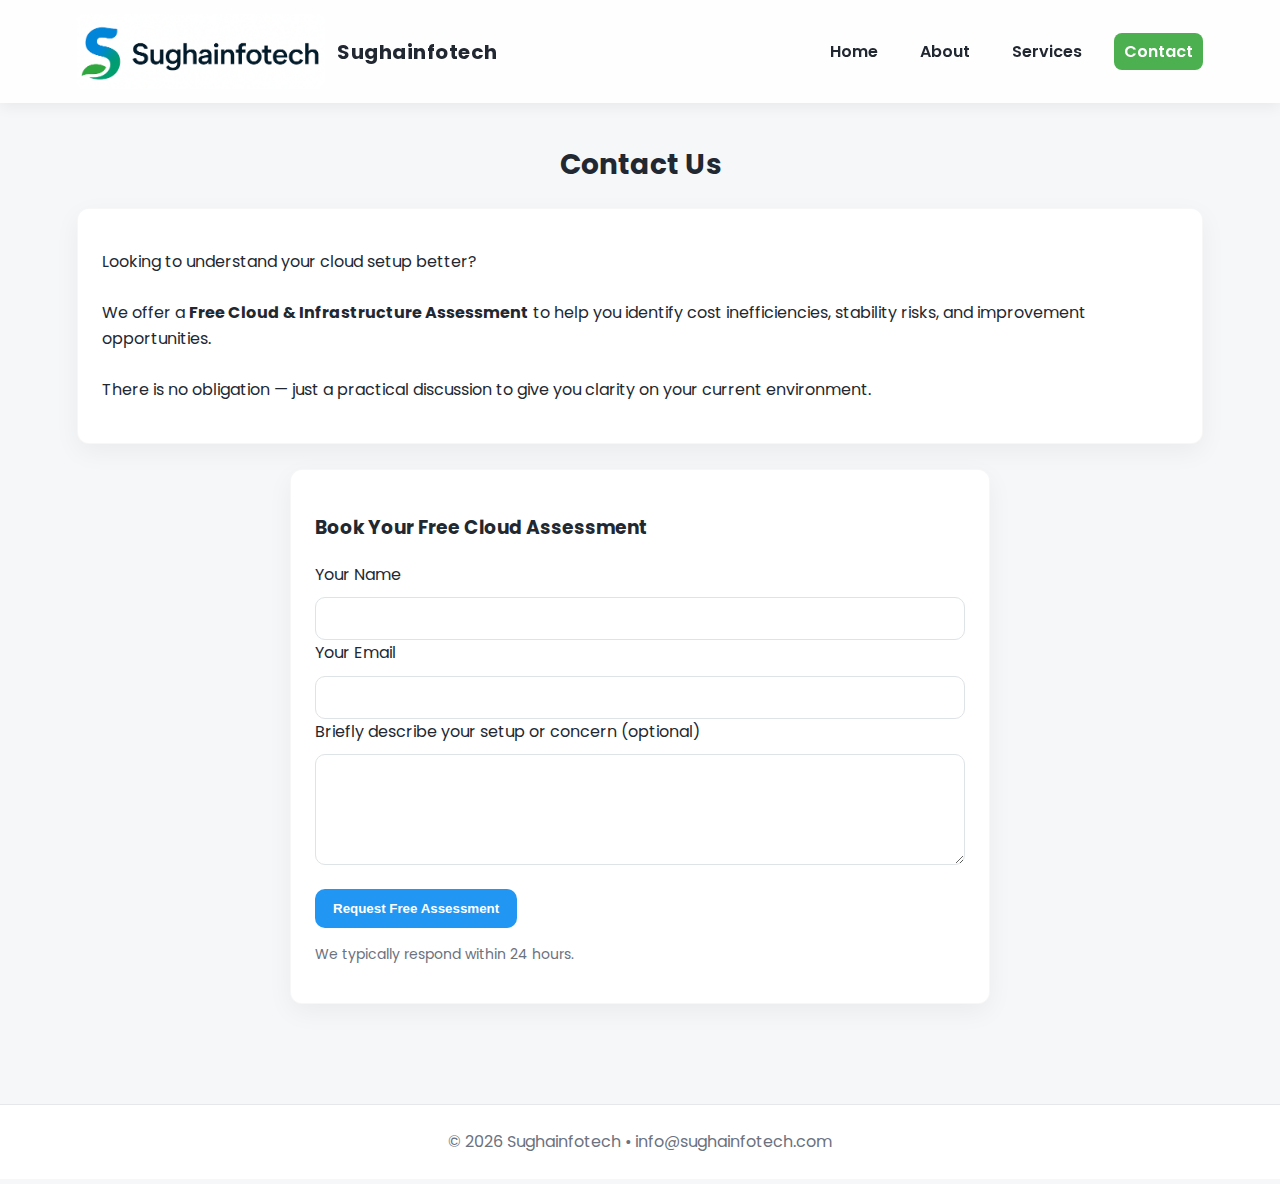
<file: contact.html>
<!doctype html>
<html lang="en">
<head>
  <meta charset="utf-8" />
  <meta name="viewport" content="width=device-width,initial-scale=1" />
  <title>Contact — Sughainfotech</title>
  <link rel="stylesheet" href="style.css">
</head>

<body>

<header class="header">
  <div class="brand">
    <img src="logo.png" alt="Sughainfotech Logo">
    <div class="name">Sughainfotech</div>
  </div>

  <nav class="nav">
    <a href="index.html">Home</a>
    <a href="about.html">About</a>
    <a href="services.html">Services</a>
    <a class="active cta" href="contact.html">Contact</a>
  </nav>
</header>

<section class="section">
  <h2>Contact Us</h2>

  <div class="card">
    <p>
      Looking to understand your cloud setup better?
      <br><br>
      We offer a <strong>Free Cloud & Infrastructure Assessment</strong>
      to help you identify cost inefficiencies, stability risks,
      and improvement opportunities.
      <br><br>
      There is no obligation — just a practical discussion
      to give you clarity on your current environment.
    </p>
  </div>

  <br>

  <div class="card form">

    <h3>Book Your Free Cloud Assessment</h3>

    <form action="https://formspree.io/f/xvgljdkw" method="POST">

      <label>Your Name</label>
      <input class="input" type="text" name="name" required>

      <label>Your Email</label>
      <input class="input" type="email" name="email" required>

      <label>Briefly describe your setup or concern (optional)</label>
      <textarea class="input" name="message" rows="5"></textarea>

      <button class="btn" type="submit">Request Free Assessment</button>

    </form>

    <p style="margin-top:15px; font-size:14px; color:#6b7280;">
      We typically respond within 24 hours.
    </p>

  </div>

</section>

<footer class="footer">
  © <span id="year"></span> Sughainfotech • info@sughainfotech.com
</footer>

<script>
  document.getElementById('year').textContent = new Date().getFullYear();
</script>

</body>
</html>
</file>
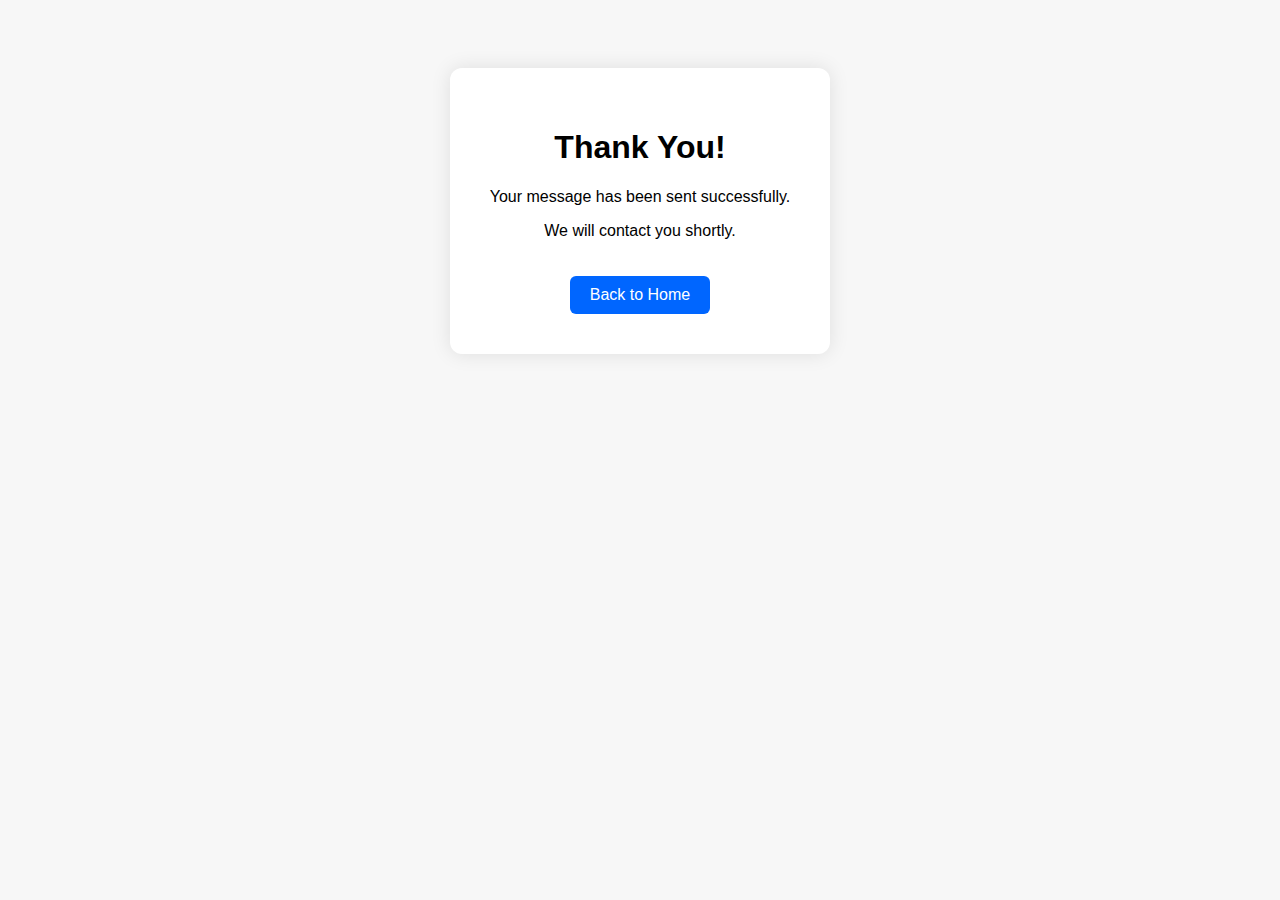
<file: thankyou.html>
<!DOCTYPE html>
<html lang="en">
<head>
    <meta charset="UTF-8">
    <meta name="viewport" content="width=device-width, initial-scale=1.0">
    <title>Thank You - Sugha Infotech</title>
    <style>
        body {
            background: #f7f7f7;
            font-family: Arial, sans-serif;
            padding: 60px;
            text-align: center;
        }
        .box {
            background: white;
            padding: 40px;
            border-radius: 12px;
            box-shadow: 0 0 20px rgba(0,0,0,0.1);
            display: inline-block;
        }
        a {
            display: inline-block;
            margin-top: 20px;
            background: #0066ff;
            padding: 10px 20px;
            color: white;
            border-radius: 6px;
            text-decoration: none;
        }
        a:hover {
            background: #004bcc;
        }
    </style>
</head>
<body>

    <div class="box">
        <h1>Thank You!</h1>
        <p>Your message has been sent successfully.</p>
        <p>We will contact you shortly.</p>
        <a href="index.html">Back to Home</a>
    </div>

</body>
</html>
</file>
<file: style.css>
/* ===========================
   Sughainfotech - Corporate Theme (Green + Tech)
   =========================== */

@import url('https://fonts.googleapis.com/css2?family=Poppins:wght@300;400;500;600;700&display=swap');

:root{
  --primary: #4CAF50;
  --accent:  #2196F3;
  --muted:   #6b7280;
  --text-dark:#222831;
  --bg: #FFFFFF;
  --section-bg: #F5F7F9;
  --card: #ffffff;
  --radius: 12px;
}

/* GLOBAL */
*{box-sizing:border-box}
body{
  margin:0;
  font-family:'Poppins', sans-serif;
  background:var(--section-bg);
  color:var(--text-dark);
  line-height:1.6;
}

/* HEADER */
.header{
  position:fixed;
  top:0; left:0; right:0;
  display:flex;
  align-items:center;
  justify-content:space-between;
  padding:14px 6%;
  background:#ffffffdd;
  backdrop-filter:blur(10px);
  box-shadow:0 4px 14px rgba(0,0,0,0.06);
  z-index:1000;
}

.brand{
  display:flex;
  align-items:center;
  gap:12px;
}

.brand img{
  height:75px;
  width:auto;
  border-radius:8px;
}

.brand .name{
  font-size:20px;
  font-weight:700;
  letter-spacing:.5px;
}

.nav{
  display:flex;
  align-items:center;
  gap:22px;
}

.nav a{
  text-decoration:none;
  color:var(--text-dark);
  font-weight:600;
  padding:6px 10px;
  border-radius:8px;
  transition:.2s;
}

.nav a:hover{
  color:var(--primary);
  background:#eef3f6;
}

.cta{
  background:var(--primary);
  color:white !important;
  padding:8px 16px;
  border-radius:10px;
  font-weight:700;
}

/* HERO SECTION */
.hero{
  height:520px;
  background:url('hero-bg.jpg') center/cover no-repeat;
  margin-top:90px;
  display:flex;
  align-items:center;
  justify-content:flex-start;
  padding-left:6%;
}

.hero-box{
  background:#ffffffdd;
  padding:32px;
  max-width:560px;
  border-radius:14px;
  box-shadow:0 10px 30px rgba(0,0,0,0.08);
}

.hero-box h1{
  margin:0 0 12px;
  font-size:36px;
  font-weight:700;
}

.hero-box p{
  font-size:18px;
  color:var(--muted);
}

/* SECTIONS */
.section{
  padding:120px 6% 60px;
}

.section h2{
  text-align:center;
  margin-bottom:20px;
  font-size:28px;
  font-weight:700;
}

.grid{
  display:grid;
  grid-template-columns:repeat(auto-fit,minmax(260px,1fr));
  gap:20px;
}

/* CARDS */
.card{
  background:white;
  padding:24px;
  border-radius:12px;
  box-shadow:0 8px 26px rgba(0,0,0,0.05);
  border:1px solid rgba(0,0,0,0.03);
}

.card:hover{
  transform:translateY(-4px);
  transition:.2s;
}

/* CONTACT */
.form{
  max-width:700px;
  margin:0 auto;
}

.input,textarea{
  width:100%;
  padding:12px;
  border-radius:10px;
  border:1px solid #dde3e6;
  font-size:15px;
  margin-top:10px;
}

.btn{
  padding:12px 18px;
  border-radius:10px;
  border:none;
  background:var(--accent);
  color:white;
  font-weight:700;
  margin-top:16px;
  cursor:pointer;
}

/* FOOTER */
.footer{
  background:#ffffff;
  padding:24px;
  text-align:center;
  border-top:1px solid #e5e7eb;
  margin-top:40px;
  color:var(--muted);
}
</file>
